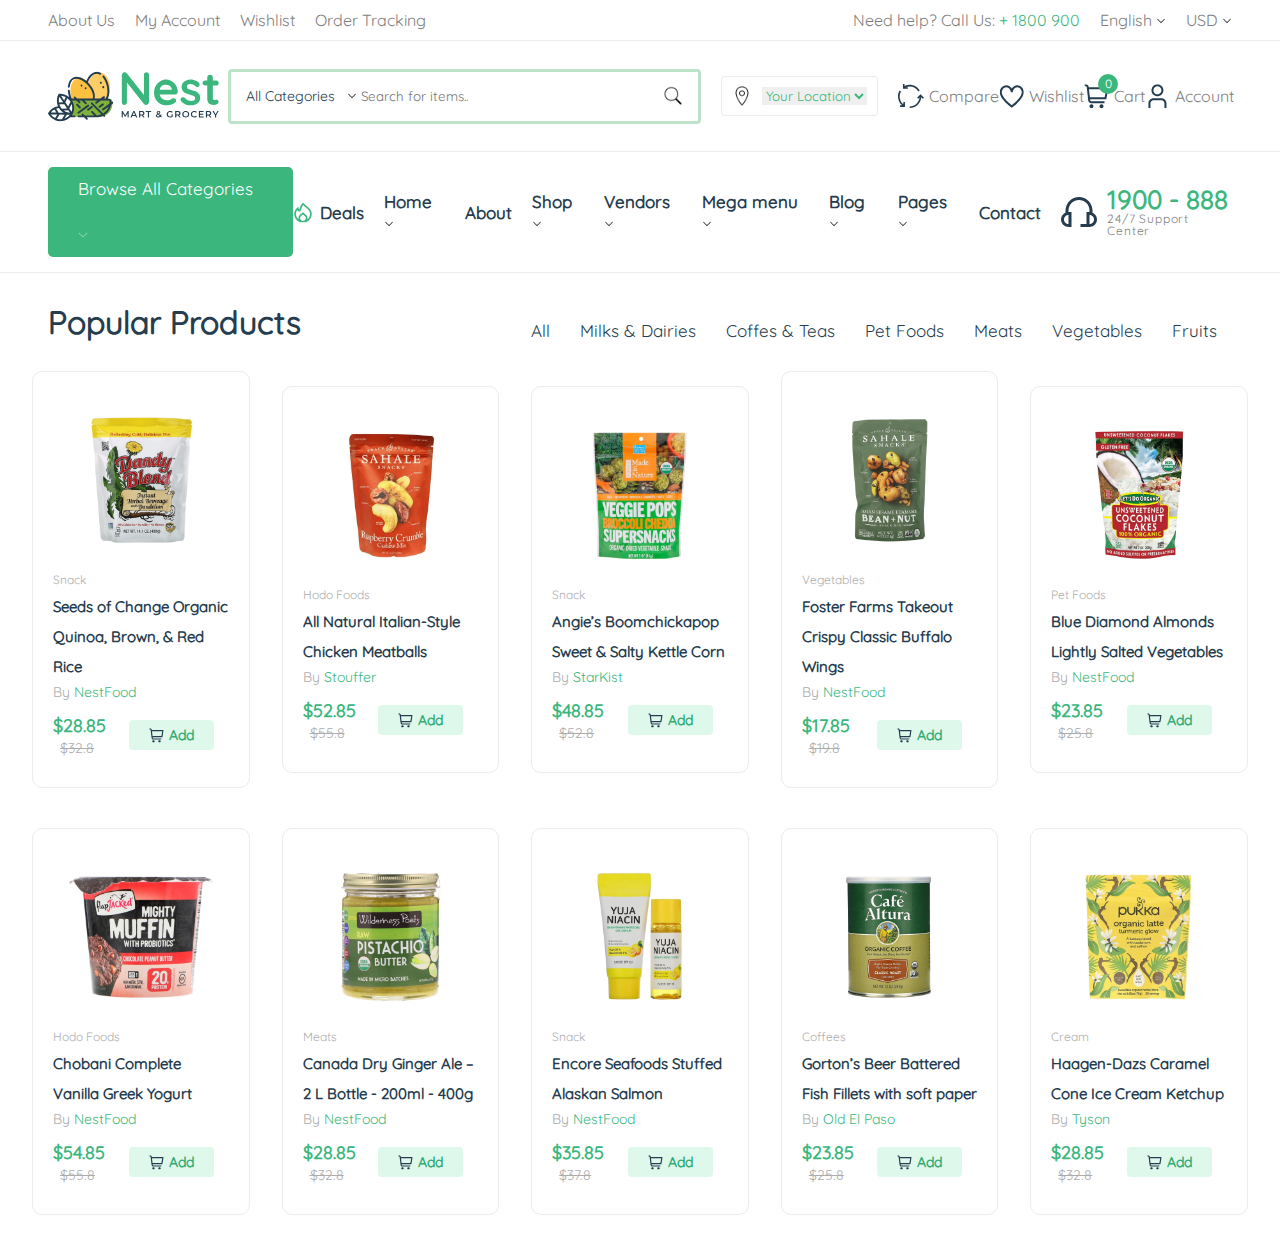
<file: index.html>
<!DOCTYPE html>
<html lang="en">
  <head>
    <meta charset="UTF-8" />
    <meta name="viewport" content="width=device-width, initial-scale=1.0" />
    <link
      rel="stylesheet"
      href="https://cdnjs.cloudflare.com/ajax/libs/font-awesome/6.4.0/css/all.min.css"
      integrity="sha512-iecdLmaskl7CVkqkXNQ/ZH/XLlvWZOJyj7Yy7tcenmpD1ypASozpmT/E0iPtmFIB46ZmdtAc9eNBvH0H/ZpiBw=="
      crossorigin="anonymous"
      referrerpolicy="no-referrer"
    />
    <link rel="stylesheet" href="./src/css/style.css" />
    <title>Document</title>
  </head>
  <body>
    <header>
      <div class="info-container">
        <div class="header-info">
          <ul>
            <li>
              <a href="">About Us</a>
            </li>
            <li>
              <a href="">My Account</a>
            </li>
            <li>
              <a href="">Wishlist</a>
            </li>
            <li>
              <a href="">Order Tracking</a>
            </li>
          </ul>
        </div>
        <div class="header-right">
          <p>Need help? Call Us: <span>+ 1800 900</span></p>
          <a href=""
            >English
            <img
              class="dropdown"
              src="./src/image/icons8-expand-arrow-30.png"
              alt=""
          /></a>
          <a href=""
            >USD
            <img
              class="dropdown"
              src="./src/image/icons8-expand-arrow-30.png"
              alt=""
          /></a>
        </div>
      </div>

      <div class="middle-header">
        <div class="logo">
          <a href="">
            <svg
              width="180"
              height="66"
              viewBox="0 0 215 66"
              fill="none"
              xmlns="http://www.w3.org/2000/svg"
            >
              <g clip-path="url(#clip0)">
                <ellipse
                  opacity="0.8"
                  cx="60.4431"
                  cy="26.6666"
                  rx="13.5188"
                  ry="19.377"
                  transform="rotate(5.91321 60.4431 26.6666)"
                  fill="#FDC040"
                />
                <ellipse
                  cx="41.0546"
                  cy="32.7057"
                  rx="13.5188"
                  ry="19.377"
                  transform="rotate(-18.8509 41.0546 32.7057)"
                  fill="#FDC040"
                />
                <path
                  d="M27 39H75.0709C75.4546 39.1667 76.337 39.8 76.7973 41C77.3728 42.5 79 64.5 51.5 60C29.8624 60 24.8134 59.3333 25.0052 59C29 58 29.5 54 30 51C30.5 48 27 39 27 39Z"
                  fill="#81B13D"
                />
                <path
                  d="M63.1171 18.4323C62.4859 18.4323 61.9745 18.9439 61.9745 19.5749V19.7574C61.9745 20.3886 62.4859 20.9 63.1171 20.9C63.7483 20.9 64.2597 20.3886 64.2597 19.7574V19.5749C64.2597 18.9437 63.7483 18.4323 63.1171 18.4323Z"
                  fill="#253D4E"
                />
                <path
                  d="M66.0847 23.5298C65.4536 23.5298 64.9421 24.0412 64.9421 24.6723V24.8548C64.9421 25.4859 65.4536 25.9974 66.0847 25.9974C66.7159 25.9974 67.2273 25.486 67.2273 24.8548V24.6723C67.2273 24.0412 66.7159 23.5298 66.0847 23.5298Z"
                  fill="#253D4E"
                />
                <path
                  d="M41.0669 22.4568L40.9823 22.2949C40.6903 21.7353 39.9997 21.5185 39.4408 21.8107C38.8813 22.1028 38.6646 22.7929 38.9566 23.3523L39.0412 23.5142C39.2448 23.9048 39.6429 24.1285 40.0549 24.1285C40.2331 24.1285 40.4138 24.0867 40.5827 23.9984C41.1421 23.7063 41.3589 23.0162 41.0669 22.4568Z"
                  fill="#253D4E"
                />
                <path
                  d="M46.0569 25.6016L45.9723 25.4397C45.6803 24.8801 44.9899 24.6633 44.4308 24.9555C43.8713 25.2476 43.6546 25.9377 43.9466 26.4971L44.0312 26.6591C44.2348 27.0497 44.6328 27.2733 45.0449 27.2733C45.2231 27.2733 45.4038 27.2316 45.5727 27.1432C46.1321 26.8512 46.3489 26.161 46.0569 25.6016Z"
                  fill="#253D4E"
                />
                <path
                  d="M38.9474 48.3339L35.5489 44.9352C35.1026 44.489 34.3791 44.4889 33.9332 44.9351C33.4868 45.3813 33.4868 46.1048 33.933 46.5508L37.3315 49.9495C37.5547 50.1727 37.8469 50.2842 38.1394 50.2842C38.4317 50.2842 38.7242 50.1727 38.9473 49.9497C39.3936 49.5034 39.3936 48.78 38.9474 48.3339Z"
                  fill="#253D4E"
                />
                <path
                  d="M49.0454 46.2046C48.6796 45.6906 47.9664 45.5702 47.452 45.9364L35.5912 54.3806C35.0772 54.7465 34.9571 55.46 35.3231 55.974C35.5459 56.2872 35.8975 56.454 36.2548 56.454C36.4839 56.454 36.7155 56.3852 36.9164 56.2421L48.7772 47.7979C49.2912 47.432 49.4113 46.7186 49.0454 46.2046Z"
                  fill="#253D4E"
                />
                <path
                  d="M53.2385 47.928C52.8729 47.414 52.1595 47.2937 51.6451 47.6599L47.0923 50.9012C46.5782 51.2674 46.4583 51.9807 46.8242 52.4947C47.0471 52.8079 47.3987 52.9748 47.7559 52.9748C47.9851 52.9748 48.2165 52.9059 48.4176 52.7627L52.9704 49.5214C53.4845 49.1555 53.6044 48.4421 53.2385 47.928Z"
                  fill="#253D4E"
                />
                <path
                  d="M77.7843 42.7438C77.415 42.2319 76.7011 42.1164 76.1891 42.4852L75.8085 42.7596C75.8101 42.6616 75.8123 42.5638 75.8123 42.4656C75.8123 41.3756 75.3882 40.35 74.6158 39.5755C73.8436 38.8052 72.8179 38.3811 71.728 38.3811H71.3898C72.6437 35.9583 73.2804 33.0409 73.2804 29.673C73.2804 23.0681 70.8045 15.8485 66.9729 11.2805C66.5672 10.7969 65.8466 10.7336 65.3632 11.1394C64.8798 11.545 64.8166 12.2657 65.2221 12.7491C68.7292 16.93 70.9954 23.5732 70.9954 29.673C70.9954 33.1884 70.2397 36.1143 68.7494 38.3811H66.4872L67.4923 37.6655C68.0065 37.2996 68.1264 36.5861 67.7605 36.0721C67.3947 35.5581 66.6816 35.4378 66.1671 35.804L62.5474 38.3811H55.751C56.4359 34.9117 55.7225 31.0358 53.6526 27.0709C52.1709 24.2336 50.0666 21.4882 47.646 19.1622C50.1392 12.8559 54.2653 8.82164 58.2857 8.82164C59.4999 8.82164 60.7235 9.17492 61.9223 9.87205C62.4679 10.1889 63.1673 10.0038 63.4845 9.45844C63.8015 8.91289 63.6164 8.21348 63.0709 7.8963C61.5186 6.99396 59.9086 6.53647 58.2857 6.53647C53.4218 6.53647 48.7448 10.7159 45.8367 17.5516C44.8462 16.7366 43.8197 15.9955 42.774 15.3498C37.8519 12.3099 33.191 11.6539 29.6504 13.5023C26.3846 15.209 24.2928 18.9934 23.7599 24.1583C23.695 24.786 24.1514 25.3474 24.779 25.412C25.4082 25.4778 25.9682 25.0203 26.0327 24.3928C26.4844 20.0158 28.1449 16.8674 30.7081 15.5277C36.9488 12.2697 47.2552 19.7574 51.6269 28.1286C53.5713 31.8531 54.1695 35.2973 53.4125 38.3812H40.602C40.5988 38.3812 40.5958 38.3812 40.5926 38.3812H34.7377L32.8201 36.4637C32.3737 36.0176 31.6504 36.0176 31.2042 36.4637C30.758 36.91 30.758 37.6334 31.2042 38.0796L31.5057 38.3811H28.3689C27.0962 35.4885 26.2595 32.1669 26.0001 28.9447C25.9495 28.3158 25.3992 27.8455 24.7696 27.8975C24.1406 27.9481 23.6718 28.4989 23.7224 29.128C23.9331 31.7465 24.4736 34.352 25.3078 36.811C22.0513 34.036 17.7977 32.5447 13.4182 32.7826C13.01 32.8048 12.6446 33.0435 12.4605 33.4084C10.7422 36.8107 10.2591 40.651 10.9717 44.2878C10.9784 44.3981 11.0002 44.504 11.0359 44.6034C11.2598 45.6411 11.5828 46.6601 12.002 47.6462C7.11148 48.4047 2.76859 51.2873 0.16548 55.5812C-0.0464317 55.9307 -0.0552677 56.3669 0.142019 56.725C1.9831 60.0663 4.88512 62.6334 8.29444 64.0961C8.38539 64.1494 8.4803 64.1898 8.57795 64.2157C10.4608 64.9833 12.4911 65.4171 14.579 65.4602C14.6934 65.4626 14.8066 65.4637 14.9207 65.4637C15.7334 65.4637 16.5386 65.4023 17.3318 65.287C17.4065 65.2825 17.4807 65.2729 17.5527 65.2542C20.911 64.7199 24.0332 63.1778 26.4981 60.8607C26.554 60.8691 26.6107 60.8749 26.6689 60.8749H31.7959C32.427 60.8749 32.9385 60.3635 32.9385 59.7323C32.9385 59.1012 32.427 58.5897 31.7959 58.5897H28.5153C28.8151 58.1833 29.0992 57.7627 29.3637 57.3263C29.3718 57.3129 29.3783 57.2989 29.3858 57.2854C29.3926 57.273 29.4009 57.2618 29.4073 57.249C32.0686 51.9766 31.7674 45.6531 28.6404 40.6662H33.7908L36.9016 43.777C37.1247 44 37.4172 44.1115 37.7096 44.1115C38.0019 44.1115 38.2944 44 38.5176 43.777C38.9638 43.3306 38.9638 42.6073 38.5176 42.161L37.0228 40.6662H40.1241L44.366 44.9081C44.5892 45.1312 44.8817 45.2427 45.174 45.2427C45.4664 45.2427 45.7589 45.1312 45.9821 44.9081C46.4283 44.4618 46.4283 43.7384 45.9821 43.2922L43.3562 40.6664H54.2708C54.272 40.6664 54.2733 40.6667 54.2746 40.6667C54.2758 40.6667 54.2771 40.6664 54.2784 40.6664H59.338L56.8435 42.4423C56.3293 42.8082 56.2094 43.5216 56.5753 44.0356C56.7982 44.3489 57.1498 44.5157 57.5071 44.5157C57.7362 44.5157 57.9676 44.4468 58.1687 44.3036L63.2777 40.6662H69.3447C69.3453 40.6662 69.3461 40.6664 69.3467 40.6664C69.3476 40.6664 69.3484 40.6662 69.3493 40.6662H71.7288C72.2094 40.6662 72.662 40.8535 73.0008 41.1912C73.3407 41.532 73.5279 41.9846 73.5279 42.4654C73.5279 43.1533 73.4844 43.831 73.4004 44.4965L65.0108 50.5458C64.4991 50.9149 64.3833 51.629 64.7523 52.141C64.9758 52.4507 65.3254 52.6154 65.6801 52.6154C65.9116 52.6154 66.1453 52.5452 66.3475 52.3995L72.5836 47.9031C71.3377 51.3701 68.9361 54.2903 65.8454 56.1973L53.1033 43.4552C52.6569 43.0091 51.9336 43.0091 51.4873 43.4552C51.0411 43.9016 51.0411 44.6249 51.4873 45.0711L63.7174 57.3012C62.0613 58.0087 60.2635 58.4461 58.3796 58.5591L53.3983 53.5781C52.9523 53.132 52.2288 53.1318 51.7826 53.5782C51.3364 54.0244 51.3364 54.7478 51.7827 55.194L55.1783 58.5894H43.9926L42.1594 56.7563C41.7131 56.3102 40.9897 56.3102 40.5435 56.7563C40.0973 57.2026 40.0973 57.926 40.5435 58.3722L40.7607 58.5894H36.5562C35.925 58.5894 35.4136 59.1009 35.4136 59.732C35.4136 60.3632 35.925 60.8746 36.5562 60.8746H43.0449L45.6219 63.4517C45.8451 63.6747 46.1376 63.7862 46.43 63.7862C46.7223 63.7862 47.0148 63.6747 47.238 63.4517C47.6842 63.0053 47.6842 62.282 47.238 61.8357L46.2768 60.8746H57.4015C60.282 60.8746 63.0098 60.209 65.4401 59.0247L66.3999 59.9845C66.6231 60.2075 66.9156 60.319 67.2079 60.319C67.5003 60.319 67.7928 60.2075 68.016 59.9845C68.4622 59.5381 68.4622 58.8148 68.016 58.3685L67.4986 57.8512C71.6181 55.1391 74.589 50.8196 75.5106 45.7919L77.5259 44.3388C78.0375 43.9698 78.1533 43.2558 77.7843 42.7438ZM26.5599 41.6511C26.6881 41.8472 26.8093 42.0466 26.9272 42.2476L24.035 47.9865L20.7326 42.9333L23.0438 37.9277C24.4088 38.939 25.6061 40.1917 26.5599 41.6511ZM22.7838 50.249L16.4848 50.5662C16.0602 50.0764 15.6652 49.5563 15.3056 49.006C14.5543 47.8563 13.981 46.6199 13.5861 45.3374L19.5108 45.2407L22.7838 50.249ZM21.0908 36.706L19.2576 40.6761L15.6141 35.1009C17.5408 35.272 19.401 35.825 21.0908 36.706ZM13.7005 36.3497L18.0331 42.9793L13.0788 43.0602C12.7653 40.8233 12.9691 38.5215 13.7005 36.3497ZM13.1099 49.8075C13.2018 49.9579 13.2958 50.1076 13.3926 50.256C13.9003 51.0328 14.468 51.7581 15.086 52.4301C15.1311 52.4888 15.1818 52.5427 15.2371 52.5916C16.2634 53.6786 17.4243 54.6186 18.6845 55.3922L12.673 55.2686L9.83875 50.5283C10.8883 50.1658 11.9847 49.9219 13.1099 49.8075ZM7.7268 51.4489L9.97723 55.213L3.31551 55.0761C4.5431 53.5767 6.04507 52.348 7.7268 51.4489ZM8.46003 61.6595C6.43614 60.6563 4.65051 59.1895 3.27026 57.3606L11.1881 57.5235L8.46003 61.6595ZM16.5788 63.0819C15.9348 63.1564 15.2825 63.1886 14.6254 63.1756C13.2523 63.1471 11.9079 62.9229 10.6265 62.5254L13.889 57.5789L19.8705 57.7019L16.5788 63.0819ZM19.6944 62.3682L22.5161 57.7564L25.9845 57.8277C26.0558 57.8343 26.1274 57.839 26.1989 57.8446C24.4795 59.9319 22.2181 61.491 19.6944 62.3682ZM26.118 55.545C23.4669 55.2852 20.9465 54.3022 18.8298 52.7362L24.2312 52.4641L26.2463 55.5476L26.118 55.545ZM28.1657 54.3075L25.4797 50.1974L28.1457 44.9072C29.1775 47.9357 29.1946 51.2504 28.1657 54.3075Z"
                  fill="#253D4E"
                />
                <path
                  d="M66.5711 44.7026C66.2019 44.1907 65.4878 44.0753 64.9761 44.4442L60.9498 47.3475C60.438 47.7165 60.3223 48.4305 60.6914 48.9425C60.9147 49.2522 61.2644 49.4169 61.619 49.4169C61.8507 49.4169 62.0843 49.3467 62.2864 49.2009L66.3128 46.2977C66.8245 45.9287 66.9403 45.2146 66.5711 44.7026Z"
                  fill="#253D4E"
                />
              </g>
              <path
                d="M95.0333 61L95.0224 55.9424L92.5154 60.128H91.8832L89.3762 56.0078V61H88.0246V53.37H89.1909L92.2211 58.4276L95.1968 53.37H96.3631L96.374 61H95.0333ZM104.474 59.2342H100.659L99.9065 61H98.4459L101.879 53.37H103.275L106.719 61H105.237L104.474 59.2342ZM104.005 58.1224L102.566 54.787L101.138 58.1224H104.005ZM113.772 61L112.213 58.7655C112.147 58.7728 112.049 58.7764 111.919 58.7764H110.196V61H108.779V53.37H111.919C112.58 53.37 113.154 53.479 113.641 53.697C114.135 53.915 114.513 54.2275 114.774 54.6344C115.036 55.0413 115.167 55.5246 115.167 56.0841C115.167 56.6582 115.025 57.1523 114.742 57.5665C114.465 57.9807 114.066 58.2895 113.543 58.493L115.298 61H113.772ZM113.739 56.0841C113.739 55.5972 113.579 55.223 113.259 54.9614C112.939 54.6998 112.471 54.569 111.853 54.569H110.196V57.6101H111.853C112.471 57.6101 112.939 57.4793 113.259 57.2177C113.579 56.9488 113.739 56.571 113.739 56.0841ZM119.283 54.569H116.755V53.37H123.229V54.569H120.7V61H119.283V54.569ZM135.208 61.1199L134.248 60.1934C133.536 60.8038 132.682 61.109 131.687 61.109C131.156 61.109 130.68 61.0218 130.259 60.8474C129.837 60.673 129.507 60.4332 129.267 60.128C129.027 59.8155 128.907 59.4631 128.907 59.0707C128.907 58.5984 129.045 58.1842 129.322 57.8281C129.598 57.4648 130.048 57.1087 130.673 56.7599C130.368 56.4547 130.15 56.1713 130.019 55.9097C129.888 55.6408 129.823 55.3647 129.823 55.0813C129.823 54.5436 130.023 54.1112 130.422 53.7842C130.829 53.4499 131.367 53.2828 132.036 53.2828C132.653 53.2828 133.147 53.4354 133.518 53.7406C133.889 54.0385 134.074 54.4455 134.074 54.9614C134.074 55.3538 133.95 55.7026 133.703 56.0078C133.464 56.313 133.068 56.6218 132.515 56.9343L134.161 58.5039C134.343 58.1478 134.485 57.7191 134.586 57.2177L135.687 57.5774C135.542 58.2532 135.313 58.8345 135 59.3214L135.96 60.237L135.208 61.1199ZM132.036 54.2529C131.738 54.2529 131.502 54.3292 131.327 54.4818C131.153 54.6271 131.066 54.8197 131.066 55.0595C131.066 55.2339 131.113 55.401 131.207 55.5609C131.302 55.7135 131.483 55.9242 131.752 56.1931C132.188 55.9533 132.49 55.7462 132.657 55.5718C132.831 55.3901 132.919 55.1939 132.919 54.9832C132.919 54.7579 132.839 54.5799 132.679 54.4491C132.526 54.3183 132.312 54.2529 132.036 54.2529ZM131.785 59.9972C132.417 59.9972 132.969 59.8046 133.442 59.4195L131.425 57.4902C130.989 57.73 130.68 57.9625 130.499 58.1878C130.324 58.4058 130.237 58.6529 130.237 58.929C130.237 59.2487 130.379 59.5067 130.662 59.7029C130.946 59.8991 131.32 59.9972 131.785 59.9972ZM147.584 57.0978H148.924V60.1389C148.532 60.4514 148.074 60.6912 147.551 60.8583C147.028 61.0254 146.49 61.109 145.938 61.109C145.16 61.109 144.459 60.9419 143.834 60.6076C143.209 60.2661 142.719 59.7974 142.363 59.2015C142.006 58.6056 141.828 57.9335 141.828 57.185C141.828 56.4365 142.006 55.7644 142.363 55.1685C142.719 54.5726 143.209 54.1076 143.834 53.7733C144.466 53.4318 145.175 53.261 145.96 53.261C146.599 53.261 147.18 53.3664 147.704 53.5771C148.227 53.7878 148.666 54.0967 149.022 54.5036L148.129 55.3756C147.547 54.7943 146.846 54.5036 146.025 54.5036C145.487 54.5036 145.008 54.6162 144.586 54.8415C144.172 55.0668 143.845 55.3829 143.605 55.7898C143.373 56.1967 143.256 56.6618 143.256 57.185C143.256 57.6937 143.373 58.1515 143.605 58.5584C143.845 58.9653 144.172 59.2851 144.586 59.5176C145.008 59.7501 145.484 59.8664 146.014 59.8664C146.61 59.8664 147.133 59.7356 147.584 59.474V57.0978ZM156.875 61L155.317 58.7655C155.251 58.7728 155.153 58.7764 155.022 58.7764H153.3V61H151.883V53.37H155.022C155.684 53.37 156.258 53.479 156.745 53.697C157.239 53.915 157.617 54.2275 157.878 54.6344C158.14 55.0413 158.271 55.5246 158.271 56.0841C158.271 56.6582 158.129 57.1523 157.846 57.5665C157.569 57.9807 157.17 58.2895 156.647 58.493L158.401 61H156.875ZM156.843 56.0841C156.843 55.5972 156.683 55.223 156.363 54.9614C156.043 54.6998 155.575 54.569 154.957 54.569H153.3V57.6101H154.957C155.575 57.6101 156.043 57.4793 156.363 57.2177C156.683 56.9488 156.843 56.571 156.843 56.0841ZM164.51 61.109C163.733 61.109 163.032 60.9419 162.407 60.6076C161.782 60.2661 161.291 59.7974 160.935 59.2015C160.579 58.5984 160.401 57.9262 160.401 57.185C160.401 56.4438 160.579 55.7753 160.935 55.1794C161.291 54.5763 161.782 54.1076 162.407 53.7733C163.032 53.4318 163.733 53.261 164.51 53.261C165.288 53.261 165.989 53.4318 166.614 53.7733C167.239 54.1076 167.729 54.5726 168.086 55.1685C168.442 55.7644 168.62 56.4365 168.62 57.185C168.62 57.9335 168.442 58.6056 168.086 59.2015C167.729 59.7974 167.239 60.2661 166.614 60.6076C165.989 60.9419 165.288 61.109 164.51 61.109ZM164.51 59.8664C165.019 59.8664 165.477 59.7538 165.884 59.5285C166.291 59.296 166.61 58.9762 166.843 58.5693C167.075 58.1551 167.192 57.6937 167.192 57.185C167.192 56.6763 167.075 56.2185 166.843 55.8116C166.61 55.3974 166.291 55.0777 165.884 54.8524C165.477 54.6199 165.019 54.5036 164.51 54.5036C164.002 54.5036 163.544 54.6199 163.137 54.8524C162.73 55.0777 162.41 55.3974 162.178 55.8116C161.945 56.2185 161.829 56.6763 161.829 57.185C161.829 57.6937 161.945 58.1551 162.178 58.5693C162.41 58.9762 162.73 59.296 163.137 59.5285C163.544 59.7538 164.002 59.8664 164.51 59.8664ZM174.743 61.109C173.973 61.109 173.275 60.9419 172.65 60.6076C172.033 60.2661 171.546 59.7974 171.19 59.2015C170.841 58.6056 170.667 57.9335 170.667 57.185C170.667 56.4365 170.845 55.7644 171.201 55.1685C171.557 54.5726 172.044 54.1076 172.661 53.7733C173.286 53.4318 173.984 53.261 174.754 53.261C175.379 53.261 175.949 53.37 176.465 53.588C176.981 53.806 177.417 54.1221 177.773 54.5363L176.858 55.3974C176.306 54.8015 175.626 54.5036 174.82 54.5036C174.296 54.5036 173.828 54.6199 173.413 54.8524C172.999 55.0777 172.676 55.3938 172.443 55.8007C172.211 56.2076 172.095 56.6691 172.095 57.185C172.095 57.7009 172.211 58.1624 172.443 58.5693C172.676 58.9762 172.999 59.296 173.413 59.5285C173.828 59.7538 174.296 59.8664 174.82 59.8664C175.626 59.8664 176.306 59.5648 176.858 58.9617L177.773 59.8337C177.417 60.2479 176.978 60.564 176.455 60.782C175.939 61 175.368 61.109 174.743 61.109ZM185.944 59.8119V61H180.221V53.37H185.791V54.5581H181.638V56.5419H185.322V57.7082H181.638V59.8119H185.944ZM193.605 61L192.047 58.7655C191.981 58.7728 191.883 58.7764 191.752 58.7764H190.03V61H188.613V53.37H191.752C192.414 53.37 192.988 53.479 193.475 53.697C193.969 53.915 194.347 54.2275 194.608 54.6344C194.87 55.0413 195.001 55.5246 195.001 56.0841C195.001 56.6582 194.859 57.1523 194.576 57.5665C194.299 57.9807 193.9 58.2895 193.377 58.493L195.131 61H193.605ZM193.573 56.0841C193.573 55.5972 193.413 55.223 193.093 54.9614C192.773 54.6998 192.305 54.569 191.687 54.569H190.03V57.6101H191.687C192.305 57.6101 192.773 57.4793 193.093 57.2177C193.413 56.9488 193.573 56.571 193.573 56.0841ZM200.861 58.3077V61H199.444V58.3295L196.447 53.37H197.962L200.196 57.0869L202.453 53.37H203.848L200.861 58.3077Z"
                fill="#253D4E"
              />
              <path
                d="M117.633 7.15C118.521 7.15 119.243 7.446 119.798 8.038C120.353 8.63 120.63 9.37 120.63 10.258V42.6145C120.63 43.5765 120.297 44.3905 119.631 45.0565C119.002 45.6855 118.207 46 117.245 46C116.764 46 116.264 45.926 115.746 45.778C115.265 45.593 114.895 45.3525 114.636 45.0565L92.8245 17.362L94.2675 16.474V42.892C94.2675 43.78 93.9715 44.52 93.3795 45.112C92.8245 45.704 92.0845 46 91.1595 46C90.2715 46 89.55 45.704 88.995 45.112C88.44 44.52 88.1625 43.78 88.1625 42.892V10.5355C88.1625 9.5735 88.477 8.778 89.106 8.149C89.772 7.483 90.586 7.15 91.548 7.15C92.066 7.15 92.6025 7.261 93.1575 7.483C93.7125 7.668 94.1195 7.964 94.3785 8.371L115.524 35.344L114.58 36.01V10.258C114.58 9.37 114.858 8.63 115.413 8.038C115.968 7.446 116.708 7.15 117.633 7.15ZM142.106 46.555C138.961 46.555 136.223 45.9075 133.892 44.6125C131.598 43.2805 129.822 41.486 128.564 39.229C127.343 36.972 126.732 34.419 126.732 31.57C126.732 28.24 127.398 25.4095 128.73 23.0785C130.099 20.7105 131.875 18.8975 134.058 17.6395C136.241 16.3815 138.554 15.7525 140.996 15.7525C142.883 15.7525 144.659 16.141 146.324 16.918C148.026 17.695 149.524 18.768 150.819 20.137C152.114 21.469 153.132 23.023 153.872 24.799C154.649 26.575 155.037 28.462 155.037 30.46C155 31.348 154.649 32.0695 153.983 32.6245C153.317 33.1795 152.54 33.457 151.652 33.457H130.451L128.786 27.907H149.154L147.933 29.017V27.5185C147.859 26.4455 147.471 25.4835 146.768 24.6325C146.102 23.7815 145.251 23.1155 144.215 22.6345C143.216 22.1165 142.143 21.8575 140.996 21.8575C139.886 21.8575 138.85 22.0055 137.888 22.3015C136.926 22.5975 136.093 23.097 135.39 23.8C134.687 24.503 134.132 25.4465 133.725 26.6305C133.318 27.8145 133.115 29.313 133.115 31.126C133.115 33.124 133.522 34.826 134.336 36.232C135.187 37.601 136.26 38.6555 137.555 39.3955C138.887 40.0985 140.293 40.45 141.773 40.45C143.142 40.45 144.233 40.339 145.047 40.117C145.861 39.895 146.509 39.636 146.99 39.34C147.508 39.007 147.97 38.7295 148.377 38.5075C149.043 38.1745 149.672 38.008 150.264 38.008C151.078 38.008 151.744 38.2855 152.262 38.8405C152.817 39.3955 153.095 40.043 153.095 40.783C153.095 41.782 152.577 42.6885 151.541 43.5025C150.579 44.3165 149.228 45.038 147.489 45.667C145.75 46.259 143.956 46.555 142.106 46.555ZM158.849 41.3935C158.479 40.8755 158.312 40.2095 158.349 39.3955C158.386 38.5815 158.867 37.8785 159.792 37.2865C160.384 36.9165 161.013 36.7685 161.679 36.8425C162.345 36.8795 162.993 37.2125 163.622 37.8415C164.695 38.9145 165.823 39.747 167.007 40.339C168.191 40.931 169.671 41.227 171.447 41.227C172.002 41.19 172.613 41.116 173.279 41.005C173.945 40.857 174.518 40.561 174.999 40.117C175.517 39.636 175.776 38.9145 175.776 37.9525C175.776 37.1385 175.499 36.491 174.944 36.01C174.389 35.529 173.649 35.122 172.724 34.789C171.836 34.456 170.837 34.1415 169.727 33.8455C168.58 33.5125 167.396 33.1425 166.175 32.7355C164.991 32.3285 163.899 31.8105 162.9 31.1815C161.901 30.5155 161.087 29.646 160.458 28.573C159.829 27.5 159.515 26.1495 159.515 24.5215C159.515 22.6715 160.033 21.099 161.069 19.804C162.105 18.509 163.437 17.51 165.065 16.807C166.73 16.104 168.469 15.7525 170.282 15.7525C171.429 15.7525 172.631 15.9005 173.889 16.1965C175.147 16.4555 176.35 16.8995 177.497 17.5285C178.644 18.1205 179.606 18.916 180.383 19.915C180.79 20.47 181.03 21.136 181.104 21.913C181.178 22.69 180.827 23.393 180.05 24.022C179.495 24.466 178.847 24.6695 178.107 24.6325C177.367 24.5585 176.757 24.2995 176.276 23.8555C175.647 23.0415 174.796 22.394 173.723 21.913C172.687 21.432 171.484 21.1915 170.115 21.1915C169.56 21.1915 168.95 21.2655 168.284 21.4135C167.655 21.5245 167.1 21.802 166.619 22.246C166.138 22.653 165.897 23.319 165.897 24.244C165.897 25.095 166.175 25.7795 166.73 26.2975C167.285 26.7785 168.025 27.1855 168.95 27.5185C169.912 27.8145 170.929 28.1105 172.002 28.4065C173.112 28.7025 174.241 29.054 175.388 29.461C176.535 29.868 177.589 30.4045 178.551 31.0705C179.513 31.7365 180.29 32.606 180.882 33.679C181.474 34.715 181.77 36.047 181.77 37.675C181.77 39.562 181.215 41.1715 180.105 42.5035C178.995 43.8355 177.608 44.853 175.943 45.556C174.278 46.222 172.576 46.555 170.837 46.555C168.654 46.555 166.471 46.185 164.288 45.445C162.105 44.668 160.292 43.3175 158.849 41.3935ZM187.655 16.8625H200.808C201.696 16.8625 202.436 17.1585 203.028 17.7505C203.62 18.3425 203.916 19.0825 203.916 19.9705C203.916 20.8215 203.62 21.543 203.028 22.135C202.436 22.69 201.696 22.9675 200.808 22.9675H187.655C186.767 22.9675 186.027 22.6715 185.435 22.0795C184.843 21.4875 184.547 20.7475 184.547 19.8595C184.547 19.0085 184.843 18.3055 185.435 17.7505C186.027 17.1585 186.767 16.8625 187.655 16.8625ZM193.593 9.925C194.555 9.925 195.332 10.258 195.924 10.924C196.553 11.553 196.868 12.3485 196.868 13.3105V38.008C196.868 38.526 196.96 38.9515 197.145 39.2845C197.367 39.6175 197.645 39.858 197.978 40.006C198.348 40.154 198.736 40.228 199.143 40.228C199.587 40.228 199.994 40.154 200.364 40.006C200.734 39.821 201.16 39.7285 201.641 39.7285C202.159 39.7285 202.621 39.969 203.028 40.45C203.472 40.931 203.694 41.597 203.694 42.448C203.694 43.484 203.121 44.335 201.974 45.001C200.864 45.667 199.661 46 198.366 46C197.589 46 196.72 45.9445 195.758 45.8335C194.833 45.6855 193.945 45.371 193.094 44.89C192.28 44.372 191.595 43.595 191.04 42.559C190.485 41.523 190.208 40.0985 190.208 38.2855V13.3105C190.208 12.3485 190.522 11.553 191.151 10.924C191.817 10.258 192.631 9.925 193.593 9.925Z"
                fill="#3BB77E"
              />
              <defs>
                <clipPath id="clip0">
                  <rect
                    width="78.0001"
                    height="60"
                    fill="white"
                    transform="translate(0 6)"
                  />
                </clipPath>
              </defs>
            </svg>
          </a>
        </div>
        <div class="middle-header-right">
          <div class="search">
            <div>
              <span>All Categories</span>
              <img
                class="dropdown"
                src="./src/image/icons8-expand-arrow-30.png"
                alt=""
              />
              <input type="text" placeholder="Search for items.." />
            </div>
            <img
              class="search-img"
              src="./src/image/icons8-search-50.png"
              alt=""
            />
          </div>

          <div class="header-action">
            <form action="" class="form">
              <img
                class="location"
                src="./src/image/icons8-location-50.png"
                alt=""
              />
              <select name="" id="">
                <option>Your Location</option>
                <option>Alabama</option>
                <option>Alaska</option>
                <option>Arizona</option>
              </select>
            </form>
            <div class="header-action-icon">
              <img src="./src/image/icon-compare.svg" alt="" />
              <span>Compare</span>
            </div>
            <div class="header-action-icon">
              <img src="./src/image/icon-heart.svg" />
              <span>Wishlist</span>
            </div>
            <div class="header-action-icon active">
              <img src="./src/image/icon-cart.svg" />
              <span id="count"></span>
              <span>Cart</span>
              <div id="basket-details" class="basket-details">
                <div class="basket-item">
                  <img
                    src="./src/image/product-1-1.jpg"
                    alt=""
                    class="small-img"
                  />
                  <div>
                    <span class="name"
                      >Seeds of Change Organic Quinoa, Brown, & Red Rice</span
                    >
                    <span>1x$28.85</span>
                  </div>
                  <button class="remove" data-id="${item.id}">
                    <i class="fa-solid fa-xmark"></i>
                  </button>
                </div>

                <div class="total">
                  <p>Total:</p>
                  <span id="totalAmount">$28.85</span>
                </div>
                <div class="btns">
                  <button id="cart-btn">
                    <a
                      href="cart.html
                    "
                      >Veiw cart</a
                    >
                  </button>
                  <button id="checkout">Checkout</button>
                </div>
              </div>
            </div>
            <div class="header-action-icon">
              <img src="./src/image/icon-user.svg" />
              <span>Account</span>
            </div>
          </div>
        </div>
      </div>

      <div class="header-bottom">
        <div class="main-categories">
          <a href="">
            <span>Browse All Categories</span>
            <img
              class="dropdown"
              src="./src/image/icons8-dropdown-50.png"
              alt=""
            />
          </a>
        </div>

        <div class="main-menu">
          <nav class="menu">
            <ul>
              <li>
                <img src="./src/image/icon-hot.svg" class="icon-hot" />
                <a href="">Deals</a>
              </li>
              <li>
                <a href=""
                  >Home
                  <img
                    class="dropdown"
                    src="./src/image/icons8-expand-arrow-30.png"
                    alt=""
                /></a>
              </li>
              <li>
                <a href="">About</a>
              </li>
              <li>
                <a href=""
                  >Shop
                  <img
                    class="dropdown"
                    src="./src/image/icons8-expand-arrow-30.png"
                    alt=""
                /></a>
              </li>
              <li>
                <a href=""
                  >Vendors
                  <img
                    class="dropdown"
                    src="./src/image/icons8-expand-arrow-30.png"
                    alt=""
                /></a>
              </li>
              <li>
                <a href=""
                  >Mega menu
                  <img
                    class="dropdown"
                    src="./src/image/icons8-expand-arrow-30.png"
                    alt=""
                /></a>
              </li>
              <li>
                <a href=""
                  >Blog
                  <img
                    class="dropdown"
                    src="./src/image/icons8-expand-arrow-30.png"
                    alt=""
                /></a>
              </li>
              <li>
                <a href=""
                  >Pages
                  <img
                    class="dropdown"
                    src="./src/image/icons8-expand-arrow-30.png"
                    alt=""
                /></a>
              </li>
              <li>
                <a href="">Contact</a>
              </li>
            </ul>
          </nav>
        </div>
        <div class="hotline">
          <img src="./src/image/icon-headphone.svg" alt="hotline" />
          <p>1900 - 888<br /><span>24/7 Support Center</span></p>
        </div>
      </div>
    </header>

    <section>
      <div class="title">
        <h3>Popular Products</h3>
        <ul class="categories">
          <li><a href="">All</a></li>
          <li><a href="">Milks & Dairies</a></li>
          <li><a href="">Coffes & Teas</a></li>
          <li><a href="">Pet Foods</a></li>
          <li><a href="">Meats</a></li>
          <li><a href="">Vegetables</a></li>
          <li><a href="">Fruits</a></li>
        </ul>
      </div>

      <div class="container"></div>
    </section>
  </body>
  <script src="./src/js/app.js"></script>
</html>
</file>
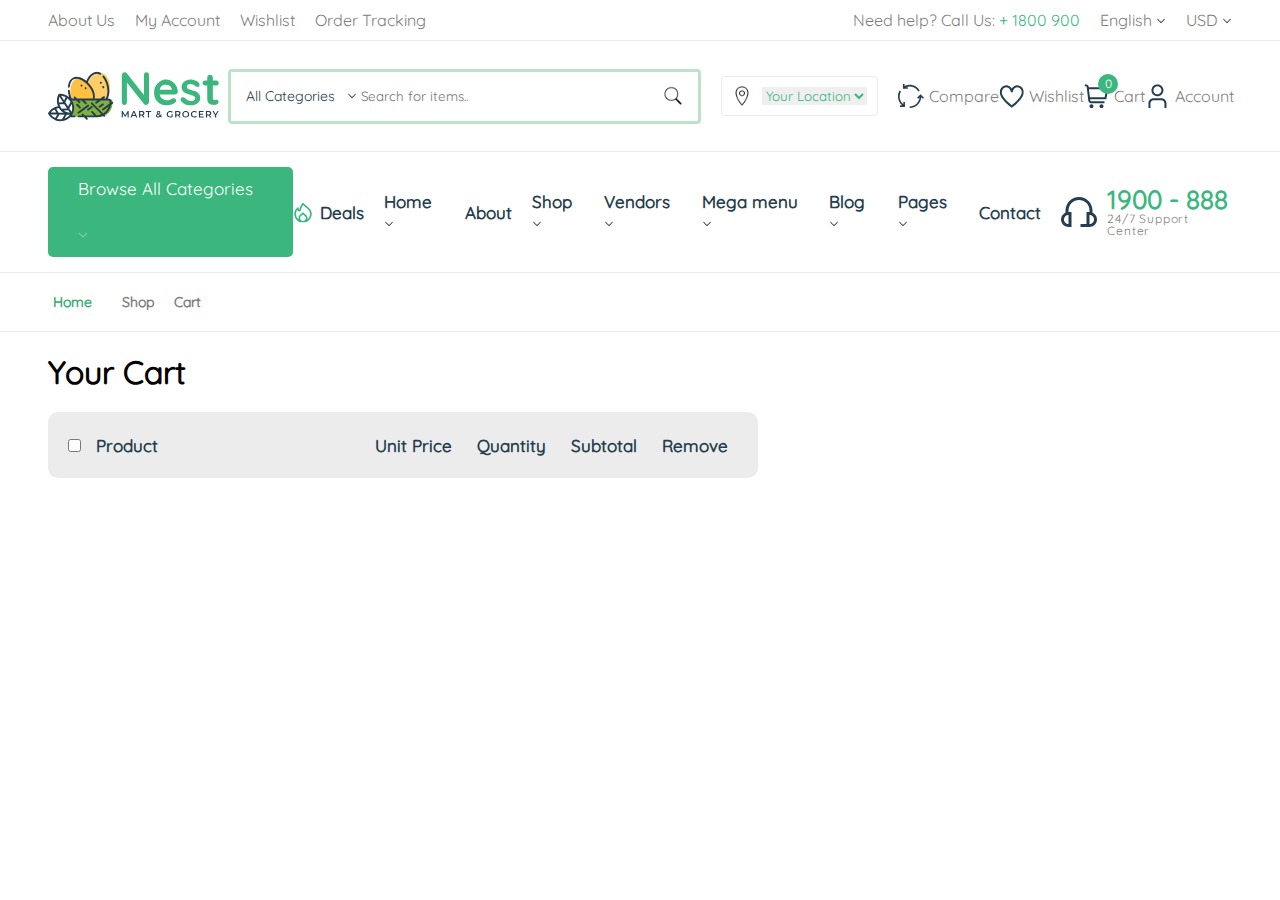
<file: cart.html>
<!DOCTYPE html>
<html lang="en">
  <head>
    <meta charset="UTF-8" />
    <meta name="viewport" content="width=device-width, initial-scale=1.0" />
    <title>Document</title>
    <link
      rel="stylesheet"
      href="https://cdnjs.cloudflare.com/ajax/libs/font-awesome/6.4.0/css/all.min.css"
      integrity="sha512-iecdLmaskl7CVkqkXNQ/ZH/XLlvWZOJyj7Yy7tcenmpD1ypASozpmT/E0iPtmFIB46ZmdtAc9eNBvH0H/ZpiBw=="
      crossorigin="anonymous"
      referrerpolicy="no-referrer"
    />
    <link rel="stylesheet" href="./src/css/style.css" />
  </head>
  <body>
    <header>
      <div class="info-container">
        <div class="header-info">
          <ul>
            <li>
              <a href="">About Us</a>
            </li>
            <li>
              <a href="">My Account</a>
            </li>
            <li>
              <a href="">Wishlist</a>
            </li>
            <li>
              <a href="">Order Tracking</a>
            </li>
          </ul>
        </div>
        <div class="header-right">
          <p>Need help? Call Us: <span>+ 1800 900</span></p>
          <a href=""
            >English
            <img
              class="dropdown"
              src="./src/image/icons8-expand-arrow-30.png"
              alt=""
          /></a>
          <a href=""
            >USD
            <img
              class="dropdown"
              src="./src/image/icons8-expand-arrow-30.png"
              alt=""
          /></a>
        </div>
      </div>

      <div class="middle-header">
        <div class="logo">
          <a href="">
            <svg
              width="180"
              height="66"
              viewBox="0 0 215 66"
              fill="none"
              xmlns="http://www.w3.org/2000/svg"
            >
              <g clip-path="url(#clip0)">
                <ellipse
                  opacity="0.8"
                  cx="60.4431"
                  cy="26.6666"
                  rx="13.5188"
                  ry="19.377"
                  transform="rotate(5.91321 60.4431 26.6666)"
                  fill="#FDC040"
                />
                <ellipse
                  cx="41.0546"
                  cy="32.7057"
                  rx="13.5188"
                  ry="19.377"
                  transform="rotate(-18.8509 41.0546 32.7057)"
                  fill="#FDC040"
                />
                <path
                  d="M27 39H75.0709C75.4546 39.1667 76.337 39.8 76.7973 41C77.3728 42.5 79 64.5 51.5 60C29.8624 60 24.8134 59.3333 25.0052 59C29 58 29.5 54 30 51C30.5 48 27 39 27 39Z"
                  fill="#81B13D"
                />
                <path
                  d="M63.1171 18.4323C62.4859 18.4323 61.9745 18.9439 61.9745 19.5749V19.7574C61.9745 20.3886 62.4859 20.9 63.1171 20.9C63.7483 20.9 64.2597 20.3886 64.2597 19.7574V19.5749C64.2597 18.9437 63.7483 18.4323 63.1171 18.4323Z"
                  fill="#253D4E"
                />
                <path
                  d="M66.0847 23.5298C65.4536 23.5298 64.9421 24.0412 64.9421 24.6723V24.8548C64.9421 25.4859 65.4536 25.9974 66.0847 25.9974C66.7159 25.9974 67.2273 25.486 67.2273 24.8548V24.6723C67.2273 24.0412 66.7159 23.5298 66.0847 23.5298Z"
                  fill="#253D4E"
                />
                <path
                  d="M41.0669 22.4568L40.9823 22.2949C40.6903 21.7353 39.9997 21.5185 39.4408 21.8107C38.8813 22.1028 38.6646 22.7929 38.9566 23.3523L39.0412 23.5142C39.2448 23.9048 39.6429 24.1285 40.0549 24.1285C40.2331 24.1285 40.4138 24.0867 40.5827 23.9984C41.1421 23.7063 41.3589 23.0162 41.0669 22.4568Z"
                  fill="#253D4E"
                />
                <path
                  d="M46.0569 25.6016L45.9723 25.4397C45.6803 24.8801 44.9899 24.6633 44.4308 24.9555C43.8713 25.2476 43.6546 25.9377 43.9466 26.4971L44.0312 26.6591C44.2348 27.0497 44.6328 27.2733 45.0449 27.2733C45.2231 27.2733 45.4038 27.2316 45.5727 27.1432C46.1321 26.8512 46.3489 26.161 46.0569 25.6016Z"
                  fill="#253D4E"
                />
                <path
                  d="M38.9474 48.3339L35.5489 44.9352C35.1026 44.489 34.3791 44.4889 33.9332 44.9351C33.4868 45.3813 33.4868 46.1048 33.933 46.5508L37.3315 49.9495C37.5547 50.1727 37.8469 50.2842 38.1394 50.2842C38.4317 50.2842 38.7242 50.1727 38.9473 49.9497C39.3936 49.5034 39.3936 48.78 38.9474 48.3339Z"
                  fill="#253D4E"
                />
                <path
                  d="M49.0454 46.2046C48.6796 45.6906 47.9664 45.5702 47.452 45.9364L35.5912 54.3806C35.0772 54.7465 34.9571 55.46 35.3231 55.974C35.5459 56.2872 35.8975 56.454 36.2548 56.454C36.4839 56.454 36.7155 56.3852 36.9164 56.2421L48.7772 47.7979C49.2912 47.432 49.4113 46.7186 49.0454 46.2046Z"
                  fill="#253D4E"
                />
                <path
                  d="M53.2385 47.928C52.8729 47.414 52.1595 47.2937 51.6451 47.6599L47.0923 50.9012C46.5782 51.2674 46.4583 51.9807 46.8242 52.4947C47.0471 52.8079 47.3987 52.9748 47.7559 52.9748C47.9851 52.9748 48.2165 52.9059 48.4176 52.7627L52.9704 49.5214C53.4845 49.1555 53.6044 48.4421 53.2385 47.928Z"
                  fill="#253D4E"
                />
                <path
                  d="M77.7843 42.7438C77.415 42.2319 76.7011 42.1164 76.1891 42.4852L75.8085 42.7596C75.8101 42.6616 75.8123 42.5638 75.8123 42.4656C75.8123 41.3756 75.3882 40.35 74.6158 39.5755C73.8436 38.8052 72.8179 38.3811 71.728 38.3811H71.3898C72.6437 35.9583 73.2804 33.0409 73.2804 29.673C73.2804 23.0681 70.8045 15.8485 66.9729 11.2805C66.5672 10.7969 65.8466 10.7336 65.3632 11.1394C64.8798 11.545 64.8166 12.2657 65.2221 12.7491C68.7292 16.93 70.9954 23.5732 70.9954 29.673C70.9954 33.1884 70.2397 36.1143 68.7494 38.3811H66.4872L67.4923 37.6655C68.0065 37.2996 68.1264 36.5861 67.7605 36.0721C67.3947 35.5581 66.6816 35.4378 66.1671 35.804L62.5474 38.3811H55.751C56.4359 34.9117 55.7225 31.0358 53.6526 27.0709C52.1709 24.2336 50.0666 21.4882 47.646 19.1622C50.1392 12.8559 54.2653 8.82164 58.2857 8.82164C59.4999 8.82164 60.7235 9.17492 61.9223 9.87205C62.4679 10.1889 63.1673 10.0038 63.4845 9.45844C63.8015 8.91289 63.6164 8.21348 63.0709 7.8963C61.5186 6.99396 59.9086 6.53647 58.2857 6.53647C53.4218 6.53647 48.7448 10.7159 45.8367 17.5516C44.8462 16.7366 43.8197 15.9955 42.774 15.3498C37.8519 12.3099 33.191 11.6539 29.6504 13.5023C26.3846 15.209 24.2928 18.9934 23.7599 24.1583C23.695 24.786 24.1514 25.3474 24.779 25.412C25.4082 25.4778 25.9682 25.0203 26.0327 24.3928C26.4844 20.0158 28.1449 16.8674 30.7081 15.5277C36.9488 12.2697 47.2552 19.7574 51.6269 28.1286C53.5713 31.8531 54.1695 35.2973 53.4125 38.3812H40.602C40.5988 38.3812 40.5958 38.3812 40.5926 38.3812H34.7377L32.8201 36.4637C32.3737 36.0176 31.6504 36.0176 31.2042 36.4637C30.758 36.91 30.758 37.6334 31.2042 38.0796L31.5057 38.3811H28.3689C27.0962 35.4885 26.2595 32.1669 26.0001 28.9447C25.9495 28.3158 25.3992 27.8455 24.7696 27.8975C24.1406 27.9481 23.6718 28.4989 23.7224 29.128C23.9331 31.7465 24.4736 34.352 25.3078 36.811C22.0513 34.036 17.7977 32.5447 13.4182 32.7826C13.01 32.8048 12.6446 33.0435 12.4605 33.4084C10.7422 36.8107 10.2591 40.651 10.9717 44.2878C10.9784 44.3981 11.0002 44.504 11.0359 44.6034C11.2598 45.6411 11.5828 46.6601 12.002 47.6462C7.11148 48.4047 2.76859 51.2873 0.16548 55.5812C-0.0464317 55.9307 -0.0552677 56.3669 0.142019 56.725C1.9831 60.0663 4.88512 62.6334 8.29444 64.0961C8.38539 64.1494 8.4803 64.1898 8.57795 64.2157C10.4608 64.9833 12.4911 65.4171 14.579 65.4602C14.6934 65.4626 14.8066 65.4637 14.9207 65.4637C15.7334 65.4637 16.5386 65.4023 17.3318 65.287C17.4065 65.2825 17.4807 65.2729 17.5527 65.2542C20.911 64.7199 24.0332 63.1778 26.4981 60.8607C26.554 60.8691 26.6107 60.8749 26.6689 60.8749H31.7959C32.427 60.8749 32.9385 60.3635 32.9385 59.7323C32.9385 59.1012 32.427 58.5897 31.7959 58.5897H28.5153C28.8151 58.1833 29.0992 57.7627 29.3637 57.3263C29.3718 57.3129 29.3783 57.2989 29.3858 57.2854C29.3926 57.273 29.4009 57.2618 29.4073 57.249C32.0686 51.9766 31.7674 45.6531 28.6404 40.6662H33.7908L36.9016 43.777C37.1247 44 37.4172 44.1115 37.7096 44.1115C38.0019 44.1115 38.2944 44 38.5176 43.777C38.9638 43.3306 38.9638 42.6073 38.5176 42.161L37.0228 40.6662H40.1241L44.366 44.9081C44.5892 45.1312 44.8817 45.2427 45.174 45.2427C45.4664 45.2427 45.7589 45.1312 45.9821 44.9081C46.4283 44.4618 46.4283 43.7384 45.9821 43.2922L43.3562 40.6664H54.2708C54.272 40.6664 54.2733 40.6667 54.2746 40.6667C54.2758 40.6667 54.2771 40.6664 54.2784 40.6664H59.338L56.8435 42.4423C56.3293 42.8082 56.2094 43.5216 56.5753 44.0356C56.7982 44.3489 57.1498 44.5157 57.5071 44.5157C57.7362 44.5157 57.9676 44.4468 58.1687 44.3036L63.2777 40.6662H69.3447C69.3453 40.6662 69.3461 40.6664 69.3467 40.6664C69.3476 40.6664 69.3484 40.6662 69.3493 40.6662H71.7288C72.2094 40.6662 72.662 40.8535 73.0008 41.1912C73.3407 41.532 73.5279 41.9846 73.5279 42.4654C73.5279 43.1533 73.4844 43.831 73.4004 44.4965L65.0108 50.5458C64.4991 50.9149 64.3833 51.629 64.7523 52.141C64.9758 52.4507 65.3254 52.6154 65.6801 52.6154C65.9116 52.6154 66.1453 52.5452 66.3475 52.3995L72.5836 47.9031C71.3377 51.3701 68.9361 54.2903 65.8454 56.1973L53.1033 43.4552C52.6569 43.0091 51.9336 43.0091 51.4873 43.4552C51.0411 43.9016 51.0411 44.6249 51.4873 45.0711L63.7174 57.3012C62.0613 58.0087 60.2635 58.4461 58.3796 58.5591L53.3983 53.5781C52.9523 53.132 52.2288 53.1318 51.7826 53.5782C51.3364 54.0244 51.3364 54.7478 51.7827 55.194L55.1783 58.5894H43.9926L42.1594 56.7563C41.7131 56.3102 40.9897 56.3102 40.5435 56.7563C40.0973 57.2026 40.0973 57.926 40.5435 58.3722L40.7607 58.5894H36.5562C35.925 58.5894 35.4136 59.1009 35.4136 59.732C35.4136 60.3632 35.925 60.8746 36.5562 60.8746H43.0449L45.6219 63.4517C45.8451 63.6747 46.1376 63.7862 46.43 63.7862C46.7223 63.7862 47.0148 63.6747 47.238 63.4517C47.6842 63.0053 47.6842 62.282 47.238 61.8357L46.2768 60.8746H57.4015C60.282 60.8746 63.0098 60.209 65.4401 59.0247L66.3999 59.9845C66.6231 60.2075 66.9156 60.319 67.2079 60.319C67.5003 60.319 67.7928 60.2075 68.016 59.9845C68.4622 59.5381 68.4622 58.8148 68.016 58.3685L67.4986 57.8512C71.6181 55.1391 74.589 50.8196 75.5106 45.7919L77.5259 44.3388C78.0375 43.9698 78.1533 43.2558 77.7843 42.7438ZM26.5599 41.6511C26.6881 41.8472 26.8093 42.0466 26.9272 42.2476L24.035 47.9865L20.7326 42.9333L23.0438 37.9277C24.4088 38.939 25.6061 40.1917 26.5599 41.6511ZM22.7838 50.249L16.4848 50.5662C16.0602 50.0764 15.6652 49.5563 15.3056 49.006C14.5543 47.8563 13.981 46.6199 13.5861 45.3374L19.5108 45.2407L22.7838 50.249ZM21.0908 36.706L19.2576 40.6761L15.6141 35.1009C17.5408 35.272 19.401 35.825 21.0908 36.706ZM13.7005 36.3497L18.0331 42.9793L13.0788 43.0602C12.7653 40.8233 12.9691 38.5215 13.7005 36.3497ZM13.1099 49.8075C13.2018 49.9579 13.2958 50.1076 13.3926 50.256C13.9003 51.0328 14.468 51.7581 15.086 52.4301C15.1311 52.4888 15.1818 52.5427 15.2371 52.5916C16.2634 53.6786 17.4243 54.6186 18.6845 55.3922L12.673 55.2686L9.83875 50.5283C10.8883 50.1658 11.9847 49.9219 13.1099 49.8075ZM7.7268 51.4489L9.97723 55.213L3.31551 55.0761C4.5431 53.5767 6.04507 52.348 7.7268 51.4489ZM8.46003 61.6595C6.43614 60.6563 4.65051 59.1895 3.27026 57.3606L11.1881 57.5235L8.46003 61.6595ZM16.5788 63.0819C15.9348 63.1564 15.2825 63.1886 14.6254 63.1756C13.2523 63.1471 11.9079 62.9229 10.6265 62.5254L13.889 57.5789L19.8705 57.7019L16.5788 63.0819ZM19.6944 62.3682L22.5161 57.7564L25.9845 57.8277C26.0558 57.8343 26.1274 57.839 26.1989 57.8446C24.4795 59.9319 22.2181 61.491 19.6944 62.3682ZM26.118 55.545C23.4669 55.2852 20.9465 54.3022 18.8298 52.7362L24.2312 52.4641L26.2463 55.5476L26.118 55.545ZM28.1657 54.3075L25.4797 50.1974L28.1457 44.9072C29.1775 47.9357 29.1946 51.2504 28.1657 54.3075Z"
                  fill="#253D4E"
                />
                <path
                  d="M66.5711 44.7026C66.2019 44.1907 65.4878 44.0753 64.9761 44.4442L60.9498 47.3475C60.438 47.7165 60.3223 48.4305 60.6914 48.9425C60.9147 49.2522 61.2644 49.4169 61.619 49.4169C61.8507 49.4169 62.0843 49.3467 62.2864 49.2009L66.3128 46.2977C66.8245 45.9287 66.9403 45.2146 66.5711 44.7026Z"
                  fill="#253D4E"
                />
              </g>
              <path
                d="M95.0333 61L95.0224 55.9424L92.5154 60.128H91.8832L89.3762 56.0078V61H88.0246V53.37H89.1909L92.2211 58.4276L95.1968 53.37H96.3631L96.374 61H95.0333ZM104.474 59.2342H100.659L99.9065 61H98.4459L101.879 53.37H103.275L106.719 61H105.237L104.474 59.2342ZM104.005 58.1224L102.566 54.787L101.138 58.1224H104.005ZM113.772 61L112.213 58.7655C112.147 58.7728 112.049 58.7764 111.919 58.7764H110.196V61H108.779V53.37H111.919C112.58 53.37 113.154 53.479 113.641 53.697C114.135 53.915 114.513 54.2275 114.774 54.6344C115.036 55.0413 115.167 55.5246 115.167 56.0841C115.167 56.6582 115.025 57.1523 114.742 57.5665C114.465 57.9807 114.066 58.2895 113.543 58.493L115.298 61H113.772ZM113.739 56.0841C113.739 55.5972 113.579 55.223 113.259 54.9614C112.939 54.6998 112.471 54.569 111.853 54.569H110.196V57.6101H111.853C112.471 57.6101 112.939 57.4793 113.259 57.2177C113.579 56.9488 113.739 56.571 113.739 56.0841ZM119.283 54.569H116.755V53.37H123.229V54.569H120.7V61H119.283V54.569ZM135.208 61.1199L134.248 60.1934C133.536 60.8038 132.682 61.109 131.687 61.109C131.156 61.109 130.68 61.0218 130.259 60.8474C129.837 60.673 129.507 60.4332 129.267 60.128C129.027 59.8155 128.907 59.4631 128.907 59.0707C128.907 58.5984 129.045 58.1842 129.322 57.8281C129.598 57.4648 130.048 57.1087 130.673 56.7599C130.368 56.4547 130.15 56.1713 130.019 55.9097C129.888 55.6408 129.823 55.3647 129.823 55.0813C129.823 54.5436 130.023 54.1112 130.422 53.7842C130.829 53.4499 131.367 53.2828 132.036 53.2828C132.653 53.2828 133.147 53.4354 133.518 53.7406C133.889 54.0385 134.074 54.4455 134.074 54.9614C134.074 55.3538 133.95 55.7026 133.703 56.0078C133.464 56.313 133.068 56.6218 132.515 56.9343L134.161 58.5039C134.343 58.1478 134.485 57.7191 134.586 57.2177L135.687 57.5774C135.542 58.2532 135.313 58.8345 135 59.3214L135.96 60.237L135.208 61.1199ZM132.036 54.2529C131.738 54.2529 131.502 54.3292 131.327 54.4818C131.153 54.6271 131.066 54.8197 131.066 55.0595C131.066 55.2339 131.113 55.401 131.207 55.5609C131.302 55.7135 131.483 55.9242 131.752 56.1931C132.188 55.9533 132.49 55.7462 132.657 55.5718C132.831 55.3901 132.919 55.1939 132.919 54.9832C132.919 54.7579 132.839 54.5799 132.679 54.4491C132.526 54.3183 132.312 54.2529 132.036 54.2529ZM131.785 59.9972C132.417 59.9972 132.969 59.8046 133.442 59.4195L131.425 57.4902C130.989 57.73 130.68 57.9625 130.499 58.1878C130.324 58.4058 130.237 58.6529 130.237 58.929C130.237 59.2487 130.379 59.5067 130.662 59.7029C130.946 59.8991 131.32 59.9972 131.785 59.9972ZM147.584 57.0978H148.924V60.1389C148.532 60.4514 148.074 60.6912 147.551 60.8583C147.028 61.0254 146.49 61.109 145.938 61.109C145.16 61.109 144.459 60.9419 143.834 60.6076C143.209 60.2661 142.719 59.7974 142.363 59.2015C142.006 58.6056 141.828 57.9335 141.828 57.185C141.828 56.4365 142.006 55.7644 142.363 55.1685C142.719 54.5726 143.209 54.1076 143.834 53.7733C144.466 53.4318 145.175 53.261 145.96 53.261C146.599 53.261 147.18 53.3664 147.704 53.5771C148.227 53.7878 148.666 54.0967 149.022 54.5036L148.129 55.3756C147.547 54.7943 146.846 54.5036 146.025 54.5036C145.487 54.5036 145.008 54.6162 144.586 54.8415C144.172 55.0668 143.845 55.3829 143.605 55.7898C143.373 56.1967 143.256 56.6618 143.256 57.185C143.256 57.6937 143.373 58.1515 143.605 58.5584C143.845 58.9653 144.172 59.2851 144.586 59.5176C145.008 59.7501 145.484 59.8664 146.014 59.8664C146.61 59.8664 147.133 59.7356 147.584 59.474V57.0978ZM156.875 61L155.317 58.7655C155.251 58.7728 155.153 58.7764 155.022 58.7764H153.3V61H151.883V53.37H155.022C155.684 53.37 156.258 53.479 156.745 53.697C157.239 53.915 157.617 54.2275 157.878 54.6344C158.14 55.0413 158.271 55.5246 158.271 56.0841C158.271 56.6582 158.129 57.1523 157.846 57.5665C157.569 57.9807 157.17 58.2895 156.647 58.493L158.401 61H156.875ZM156.843 56.0841C156.843 55.5972 156.683 55.223 156.363 54.9614C156.043 54.6998 155.575 54.569 154.957 54.569H153.3V57.6101H154.957C155.575 57.6101 156.043 57.4793 156.363 57.2177C156.683 56.9488 156.843 56.571 156.843 56.0841ZM164.51 61.109C163.733 61.109 163.032 60.9419 162.407 60.6076C161.782 60.2661 161.291 59.7974 160.935 59.2015C160.579 58.5984 160.401 57.9262 160.401 57.185C160.401 56.4438 160.579 55.7753 160.935 55.1794C161.291 54.5763 161.782 54.1076 162.407 53.7733C163.032 53.4318 163.733 53.261 164.51 53.261C165.288 53.261 165.989 53.4318 166.614 53.7733C167.239 54.1076 167.729 54.5726 168.086 55.1685C168.442 55.7644 168.62 56.4365 168.62 57.185C168.62 57.9335 168.442 58.6056 168.086 59.2015C167.729 59.7974 167.239 60.2661 166.614 60.6076C165.989 60.9419 165.288 61.109 164.51 61.109ZM164.51 59.8664C165.019 59.8664 165.477 59.7538 165.884 59.5285C166.291 59.296 166.61 58.9762 166.843 58.5693C167.075 58.1551 167.192 57.6937 167.192 57.185C167.192 56.6763 167.075 56.2185 166.843 55.8116C166.61 55.3974 166.291 55.0777 165.884 54.8524C165.477 54.6199 165.019 54.5036 164.51 54.5036C164.002 54.5036 163.544 54.6199 163.137 54.8524C162.73 55.0777 162.41 55.3974 162.178 55.8116C161.945 56.2185 161.829 56.6763 161.829 57.185C161.829 57.6937 161.945 58.1551 162.178 58.5693C162.41 58.9762 162.73 59.296 163.137 59.5285C163.544 59.7538 164.002 59.8664 164.51 59.8664ZM174.743 61.109C173.973 61.109 173.275 60.9419 172.65 60.6076C172.033 60.2661 171.546 59.7974 171.19 59.2015C170.841 58.6056 170.667 57.9335 170.667 57.185C170.667 56.4365 170.845 55.7644 171.201 55.1685C171.557 54.5726 172.044 54.1076 172.661 53.7733C173.286 53.4318 173.984 53.261 174.754 53.261C175.379 53.261 175.949 53.37 176.465 53.588C176.981 53.806 177.417 54.1221 177.773 54.5363L176.858 55.3974C176.306 54.8015 175.626 54.5036 174.82 54.5036C174.296 54.5036 173.828 54.6199 173.413 54.8524C172.999 55.0777 172.676 55.3938 172.443 55.8007C172.211 56.2076 172.095 56.6691 172.095 57.185C172.095 57.7009 172.211 58.1624 172.443 58.5693C172.676 58.9762 172.999 59.296 173.413 59.5285C173.828 59.7538 174.296 59.8664 174.82 59.8664C175.626 59.8664 176.306 59.5648 176.858 58.9617L177.773 59.8337C177.417 60.2479 176.978 60.564 176.455 60.782C175.939 61 175.368 61.109 174.743 61.109ZM185.944 59.8119V61H180.221V53.37H185.791V54.5581H181.638V56.5419H185.322V57.7082H181.638V59.8119H185.944ZM193.605 61L192.047 58.7655C191.981 58.7728 191.883 58.7764 191.752 58.7764H190.03V61H188.613V53.37H191.752C192.414 53.37 192.988 53.479 193.475 53.697C193.969 53.915 194.347 54.2275 194.608 54.6344C194.87 55.0413 195.001 55.5246 195.001 56.0841C195.001 56.6582 194.859 57.1523 194.576 57.5665C194.299 57.9807 193.9 58.2895 193.377 58.493L195.131 61H193.605ZM193.573 56.0841C193.573 55.5972 193.413 55.223 193.093 54.9614C192.773 54.6998 192.305 54.569 191.687 54.569H190.03V57.6101H191.687C192.305 57.6101 192.773 57.4793 193.093 57.2177C193.413 56.9488 193.573 56.571 193.573 56.0841ZM200.861 58.3077V61H199.444V58.3295L196.447 53.37H197.962L200.196 57.0869L202.453 53.37H203.848L200.861 58.3077Z"
                fill="#253D4E"
              />
              <path
                d="M117.633 7.15C118.521 7.15 119.243 7.446 119.798 8.038C120.353 8.63 120.63 9.37 120.63 10.258V42.6145C120.63 43.5765 120.297 44.3905 119.631 45.0565C119.002 45.6855 118.207 46 117.245 46C116.764 46 116.264 45.926 115.746 45.778C115.265 45.593 114.895 45.3525 114.636 45.0565L92.8245 17.362L94.2675 16.474V42.892C94.2675 43.78 93.9715 44.52 93.3795 45.112C92.8245 45.704 92.0845 46 91.1595 46C90.2715 46 89.55 45.704 88.995 45.112C88.44 44.52 88.1625 43.78 88.1625 42.892V10.5355C88.1625 9.5735 88.477 8.778 89.106 8.149C89.772 7.483 90.586 7.15 91.548 7.15C92.066 7.15 92.6025 7.261 93.1575 7.483C93.7125 7.668 94.1195 7.964 94.3785 8.371L115.524 35.344L114.58 36.01V10.258C114.58 9.37 114.858 8.63 115.413 8.038C115.968 7.446 116.708 7.15 117.633 7.15ZM142.106 46.555C138.961 46.555 136.223 45.9075 133.892 44.6125C131.598 43.2805 129.822 41.486 128.564 39.229C127.343 36.972 126.732 34.419 126.732 31.57C126.732 28.24 127.398 25.4095 128.73 23.0785C130.099 20.7105 131.875 18.8975 134.058 17.6395C136.241 16.3815 138.554 15.7525 140.996 15.7525C142.883 15.7525 144.659 16.141 146.324 16.918C148.026 17.695 149.524 18.768 150.819 20.137C152.114 21.469 153.132 23.023 153.872 24.799C154.649 26.575 155.037 28.462 155.037 30.46C155 31.348 154.649 32.0695 153.983 32.6245C153.317 33.1795 152.54 33.457 151.652 33.457H130.451L128.786 27.907H149.154L147.933 29.017V27.5185C147.859 26.4455 147.471 25.4835 146.768 24.6325C146.102 23.7815 145.251 23.1155 144.215 22.6345C143.216 22.1165 142.143 21.8575 140.996 21.8575C139.886 21.8575 138.85 22.0055 137.888 22.3015C136.926 22.5975 136.093 23.097 135.39 23.8C134.687 24.503 134.132 25.4465 133.725 26.6305C133.318 27.8145 133.115 29.313 133.115 31.126C133.115 33.124 133.522 34.826 134.336 36.232C135.187 37.601 136.26 38.6555 137.555 39.3955C138.887 40.0985 140.293 40.45 141.773 40.45C143.142 40.45 144.233 40.339 145.047 40.117C145.861 39.895 146.509 39.636 146.99 39.34C147.508 39.007 147.97 38.7295 148.377 38.5075C149.043 38.1745 149.672 38.008 150.264 38.008C151.078 38.008 151.744 38.2855 152.262 38.8405C152.817 39.3955 153.095 40.043 153.095 40.783C153.095 41.782 152.577 42.6885 151.541 43.5025C150.579 44.3165 149.228 45.038 147.489 45.667C145.75 46.259 143.956 46.555 142.106 46.555ZM158.849 41.3935C158.479 40.8755 158.312 40.2095 158.349 39.3955C158.386 38.5815 158.867 37.8785 159.792 37.2865C160.384 36.9165 161.013 36.7685 161.679 36.8425C162.345 36.8795 162.993 37.2125 163.622 37.8415C164.695 38.9145 165.823 39.747 167.007 40.339C168.191 40.931 169.671 41.227 171.447 41.227C172.002 41.19 172.613 41.116 173.279 41.005C173.945 40.857 174.518 40.561 174.999 40.117C175.517 39.636 175.776 38.9145 175.776 37.9525C175.776 37.1385 175.499 36.491 174.944 36.01C174.389 35.529 173.649 35.122 172.724 34.789C171.836 34.456 170.837 34.1415 169.727 33.8455C168.58 33.5125 167.396 33.1425 166.175 32.7355C164.991 32.3285 163.899 31.8105 162.9 31.1815C161.901 30.5155 161.087 29.646 160.458 28.573C159.829 27.5 159.515 26.1495 159.515 24.5215C159.515 22.6715 160.033 21.099 161.069 19.804C162.105 18.509 163.437 17.51 165.065 16.807C166.73 16.104 168.469 15.7525 170.282 15.7525C171.429 15.7525 172.631 15.9005 173.889 16.1965C175.147 16.4555 176.35 16.8995 177.497 17.5285C178.644 18.1205 179.606 18.916 180.383 19.915C180.79 20.47 181.03 21.136 181.104 21.913C181.178 22.69 180.827 23.393 180.05 24.022C179.495 24.466 178.847 24.6695 178.107 24.6325C177.367 24.5585 176.757 24.2995 176.276 23.8555C175.647 23.0415 174.796 22.394 173.723 21.913C172.687 21.432 171.484 21.1915 170.115 21.1915C169.56 21.1915 168.95 21.2655 168.284 21.4135C167.655 21.5245 167.1 21.802 166.619 22.246C166.138 22.653 165.897 23.319 165.897 24.244C165.897 25.095 166.175 25.7795 166.73 26.2975C167.285 26.7785 168.025 27.1855 168.95 27.5185C169.912 27.8145 170.929 28.1105 172.002 28.4065C173.112 28.7025 174.241 29.054 175.388 29.461C176.535 29.868 177.589 30.4045 178.551 31.0705C179.513 31.7365 180.29 32.606 180.882 33.679C181.474 34.715 181.77 36.047 181.77 37.675C181.77 39.562 181.215 41.1715 180.105 42.5035C178.995 43.8355 177.608 44.853 175.943 45.556C174.278 46.222 172.576 46.555 170.837 46.555C168.654 46.555 166.471 46.185 164.288 45.445C162.105 44.668 160.292 43.3175 158.849 41.3935ZM187.655 16.8625H200.808C201.696 16.8625 202.436 17.1585 203.028 17.7505C203.62 18.3425 203.916 19.0825 203.916 19.9705C203.916 20.8215 203.62 21.543 203.028 22.135C202.436 22.69 201.696 22.9675 200.808 22.9675H187.655C186.767 22.9675 186.027 22.6715 185.435 22.0795C184.843 21.4875 184.547 20.7475 184.547 19.8595C184.547 19.0085 184.843 18.3055 185.435 17.7505C186.027 17.1585 186.767 16.8625 187.655 16.8625ZM193.593 9.925C194.555 9.925 195.332 10.258 195.924 10.924C196.553 11.553 196.868 12.3485 196.868 13.3105V38.008C196.868 38.526 196.96 38.9515 197.145 39.2845C197.367 39.6175 197.645 39.858 197.978 40.006C198.348 40.154 198.736 40.228 199.143 40.228C199.587 40.228 199.994 40.154 200.364 40.006C200.734 39.821 201.16 39.7285 201.641 39.7285C202.159 39.7285 202.621 39.969 203.028 40.45C203.472 40.931 203.694 41.597 203.694 42.448C203.694 43.484 203.121 44.335 201.974 45.001C200.864 45.667 199.661 46 198.366 46C197.589 46 196.72 45.9445 195.758 45.8335C194.833 45.6855 193.945 45.371 193.094 44.89C192.28 44.372 191.595 43.595 191.04 42.559C190.485 41.523 190.208 40.0985 190.208 38.2855V13.3105C190.208 12.3485 190.522 11.553 191.151 10.924C191.817 10.258 192.631 9.925 193.593 9.925Z"
                fill="#3BB77E"
              />
              <defs>
                <clipPath id="clip0">
                  <rect
                    width="78.0001"
                    height="60"
                    fill="white"
                    transform="translate(0 6)"
                  />
                </clipPath>
              </defs>
            </svg>
          </a>
        </div>
        <div class="middle-header-right">
          <div class="search">
            <div>
              <span>All Categories</span>
              <img
                class="dropdown"
                src="./src/image/icons8-expand-arrow-30.png"
                alt=""
              />
              <input type="text" placeholder="Search for items.." />
            </div>
            <img
              class="search-img"
              src="./src/image/icons8-search-50.png"
              alt=""
            />
          </div>

          <div class="header-action">
            <form action="" class="form">
              <img
                class="location"
                src="./src/image/icons8-location-50.png"
                alt=""
              />
              <select name="" id="">
                <option>Your Location</option>
                <option>Alabama</option>
                <option>Alaska</option>
                <option>Arizona</option>
              </select>
            </form>
            <div class="header-action-icon">
              <img src="./src/image/icon-compare.svg" alt="" />
              <span>Compare</span>
            </div>
            <div class="header-action-icon">
              <img src="./src/image/icon-heart.svg" />
              <span>Wishlist</span>
            </div>
            <div class="header-action-icon active">
              <img src="./src/image/icon-cart.svg" />
              <span id="count"></span>
              <span>Cart</span>
              <div id="basket-details" class="basket-details">
                <div class="basket-item">
                  <img
                    src="./src/image/product-1-1.jpg"
                    alt=""
                    class="small-img"
                  />
                  <div>
                    <span class="name"
                      >Seeds of Change Organic Quinoa, Brown, & Red Rice</span
                    >
                    <span>1x$28.85</span>
                  </div>
                  <button class="remove" data-id="${item.id}">
                    <i class="fa-solid fa-xmark"></i>
                  </button>
                </div>

                <div class="total">
                  <p>Total:</p>
                  <span id="totalAmount">$28.85</span>
                </div>
                <div class="btns">
                  <button id="cart-btn">
                    <a
                      href="cart.html
                    "
                      >Veiw cart</a
                    >
                  </button>
                  <button id="checkout">Checkout</button>
                </div>
              </div>
            </div>
            <div class="header-action-icon">
              <img src="./src/image/icon-user.svg" />
              <span>Account</span>
            </div>
          </div>
        </div>
      </div>

      <div class="header-bottom">
        <div class="main-categories">
          <a href="">
            <span>Browse All Categories</span>
            <img
              class="dropdown"
              src="./src/image/icons8-dropdown-50.png"
              alt=""
            />
          </a>
        </div>

        <div class="main-menu">
          <nav class="menu">
            <ul>
              <li>
                <img src="./src/image/icon-hot.svg" class="icon-hot" />
                <a href="">Deals</a>
              </li>
              <li>
                <a href=""
                  >Home
                  <img
                    class="dropdown"
                    src="./src/image/icons8-expand-arrow-30.png"
                    alt=""
                /></a>
              </li>
              <li>
                <a href="">About</a>
              </li>
              <li>
                <a href=""
                  >Shop
                  <img
                    class="dropdown"
                    src="./src/image/icons8-expand-arrow-30.png"
                    alt=""
                /></a>
              </li>
              <li>
                <a href=""
                  >Vendors
                  <img
                    class="dropdown"
                    src="./src/image/icons8-expand-arrow-30.png"
                    alt=""
                /></a>
              </li>
              <li>
                <a href=""
                  >Mega menu
                  <img
                    class="dropdown"
                    src="./src/image/icons8-expand-arrow-30.png"
                    alt=""
                /></a>
              </li>
              <li>
                <a href=""
                  >Blog
                  <img
                    class="dropdown"
                    src="./src/image/icons8-expand-arrow-30.png"
                    alt=""
                /></a>
              </li>
              <li>
                <a href=""
                  >Pages
                  <img
                    class="dropdown"
                    src="./src/image/icons8-expand-arrow-30.png"
                    alt=""
                /></a>
              </li>
              <li>
                <a href="">Contact</a>
              </li>
            </ul>
          </nav>
        </div>
        <div class="hotline">
          <img src="./src/image/icon-headphone.svg" alt="hotline" />
          <p>1900 - 888<br /><span>24/7 Support Center</span></p>
        </div>
      </div>
      <div class="cart-path">
        <div class="home-path">
          <a href="./index.html" class="home-hover">
            <i class="fa-solid fa-house"></i>
            Home
          </a>
          <span><i class="fa-solid fa-angle-right"></i></span>
          Shop
          <span><i class="fa-solid fa-angle-right"></i></span>
          Cart
        </div>
      </div>
    </header>

    <section id="cart">
      <div class="cartInformation">
        <h1>Your Cart</h1>
      </div>

      <div class="purchase">
        <div class="products">
          <div class="productHeader">
            <div class="productCheck">
              <input type="checkbox" name="" id="" class="productCheckbox" />
              <label for="">Product</label>
            </div>
            <div class="otherProductInfo">
              <span>Unit Price</span>
              <span>Quantity</span>
              <span>Subtotal</span>
              <span>Remove</span>
            </div>
          </div>
        </div>
        <div class="subtotal"></div>
      </div>
    </section>
  </body>
  <script src="./src/js/app.js"></script>
</html>
</file>
<file: src/css/style.css>
* {
    margin: 0;
    padding: 0;
    box-sizing: border-box;
    font-family: Quicksand;
}

body {
    overflow-x: hidden;
}
@font-face {
    font-family: Quicksand;
    src: url(../fonts/Quicksand-Regular.ttf);
}

.info-container {
    display: flex;
    justify-content: space-between;
    padding: 10px 3rem;
    border-bottom: 1px solid #ececec;
}

.info-container a{
    color: #7E7E7E;
}

.header-info ul{
    display: flex;
    width: 400%;
    align-items: center;
}

.header-info li {
    margin-right: 20px;
    list-style: none;
}

.header-info a {
    text-decoration: none;
    transition: .3s;
}

.header-info a:hover {
    color: #212529;
}

.header-right p {
    color: #7E7E7E;
}

.header-right span {
    color: #3BB77E;
    font-weight: 500;
}

.header-right {
    display: flex;
    align-items: center;
    justify-content: center;
}

.header-right a {
    text-decoration: none;
    padding-left: 20px;
    transition: .3s;
}

.header-right a:hover {
    color: #212529;
}

.dropdown {
    width: 10px;
}


/* ------------ */

.middle-header {
    width: 100%;
    display: flex;
    align-items: center;
    justify-content: space-between;
    padding: 20px 3rem;
    border-bottom: 1px solid #ececec;
}

.form {
    display: flex;
    align-items: center;
    border: 1px solid #ececec;
    height: 40px;
    border-radius: 3px;
    transition: 0.3s;
    margin-right: 20px;
}

.form:hover {
    transform: translate(0, -5px);
}

.form img {
    width: 20px;
    height: 20px;
    margin: 0 10px;
}

.form select {
    border: none;
    margin-right: 10px;
    color: #3BB77E;
}

.form select:focus {
    outline: none;
}

.middle-header-right {
    width: 85%;
    display: flex;
    justify-content: space-between;
}

.search {
    display: flex;
    align-items: center;
    justify-content: space-between;
    border: 3px solid #BCE3C9;
    border-radius: 4px;
    width: 600px;
    height: 55px;
    background-color: #fff;
    padding-left: 15px;
    padding-right: 15px;
    margin-right: 20px;
}

.search span {
    padding-right: 8px;
    line-height: 50px;
    font-size: 14px;
    color: #253D4E;
    font-weight: 500;
}

.search input {
    border: none;
}

.search input:focus {
    outline: none;
}

.search-img {
    width: 20px;
}

.header-action {
    display: flex;
    width: 52%;
    align-items: center;
    justify-content: space-between;
}

.header-action-icon {
    display: flex;
    align-items: center;
}

.active {
    position: relative;
}

.basket-item {
    display: flex;
    align-items: flex-start;
    justify-content: space-between;
    overflow: hidden;
    word-wrap: break-word;
    text-overflow: ellipsis;
}

.basket-details {
    position: absolute;
    top: 130%;
    opacity: 0;
    right: 0;
    width: 320px;
    visibility: hidden;
    background-color: #fff;
    border: 1px solid #ececec;
    box-shadow: 5px 5px 15px rgba(0, 0, 0, 0.05);
    padding: 30px 20px 27px;
    z-index: 3;
    min-width: 200px;
    text-align: left;
    border-radius: 10px;
    transition: all 0.25s
}

.active:hover .basket-details {
    display: block;
    opacity: 1;
    visibility: visible;
}

.total {
    display: flex;
    align-items: center;
    justify-content: space-between;
    border-top: 2px solid #ececec;
    padding-top: 25px;
}

.total p {
    color: #9b9b9b;
    font-weight: 700;
    font-size: 16px;
    margin: 0;
}

#totalAmount {
    font-size: 18px;
    color: #3BB77E;
    font-weight: 700;
}

.btns {
    display: flex;
    align-items: center;
    justify-content: space-between;
    margin-top: 25px;
}

#cart-btn {
    background-color: transparent;
    border: 2px solid #3BB77E;
    display: inline-block;
    border-radius: 4px;
    padding: 10px 20px;
    transition: .3s;
}

#cart-btn a {
    text-decoration: none;
    font-size: 14px;
    line-height: 1;
    color: #3BB77E;
    transition: .3s;
}

#cart-btn:hover {
    background-color: #ffc107;
}

#cart-btn:hover a{
    color: #fff;
}

.small-img {
    width: 40%;
}

.name {
    max-width: 10px;
    font-size: 15px !important;
    overflow: hidden;
        text-overflow: ellipsis;
        white-space: wrap;
}

#checkout {
    background-color: #3BB77E;
    border: 2px solid #3BB77E;
    display: inline-block;
    border-radius: 4px;
    padding: 10px 20px;
    transition: .3s;
    font-size: 14px;
    line-height: 1;
    color: #fff;
    transition: .3s;
}

#checkout:hover {
    background-color: #ffc107;
}

.header-action-icon #count {
    position: absolute;
    top: -10px;
    left: 9px;
    color: #ffffff;
    height: 20px;
    width: 20px;
    border-radius: 100%;
    font-weight: 500;
    font-size: 12px;
    text-align: center;
    line-height: 20px;
    background-color: #3BB77E;
}

.header-action-icon span {
    margin-left: 5px;
    font-size: 16px;
    color: #7E7E7E;
    cursor: pointer;
}

/* ------------------------ */

.header-bottom {
    display: flex;
    align-items: center;
    justify-content: space-between;
    padding: 15px 3rem;
    border-bottom: 1px solid #ececec;
}

.main-categories {
    color: #fff;
    line-height: 45px;
    background: #3BB77E;
    padding: 0 30px;
    border-radius: 5px;
    transition: .3s;
}

.main-categories:hover {
    background: #36ac75;
}

.main-categories span {
    font-size: 17px;
    line-height: 35px;
    font-weight: 500;
}

.main-categories a {
    text-decoration: none;
    color: #fff;
}

.main-menu {
    display: flex;
    align-items: center;
    justify-content: space-evenly;
}

.menu ul{
    display: flex;
    align-items: center;
}

.menu li {
    list-style: none;
    padding-right: 20px;
    display: flex;
    align-items: center;
}

.menu a {
    text-decoration: none;
    font-size: 17px;
    font-weight: 600;
    color: #253D4E;
    transition: .3s;
}

.menu a:hover {
    color: #3BB77E;
}

.icon-hot {
    margin-right: 7px;
}

.hotline {
    display: flex;
}

.hotline p {
    color: #3BB77E;
    margin-left: 10px;
    font-size: 26px;
    font-weight: 700;
    line-height: 1;
}

.hotline span {
    font-weight: 500;
    font-size: 12px;
    color: #7E7E7E;
    display: block;
    letter-spacing: 0.8px;
}


/* ----------------------- */

.title{
    display: flex;
    align-items: end;
    justify-content: space-between;
    padding: 30px 3rem;
}

.title h3{
    font-weight: 700;
    font-size: 32px;
    margin-right: 30px;
    color: #253D4E;
    line-height: 1.2;
}

.categories {
    display: flex;
}

.categories li {
    list-style: none;
    padding: 0 15px;
}

.categories a {
    text-decoration: none;
    color: #253D4E;
    font-size: 17px;
    transition: .3s;
}

.categories a:hover {
    color: #36ac75;
}

.container {
    display: flex;
    align-items: center;
    justify-content: space-evenly;
    flex-wrap: wrap;
}

.product {
    width: 17%;
    display: flex;
    flex-direction: column;
    padding: 20px;
    border: 1px solid #ececec;
    border-radius: 10px;
    margin-bottom: 40px;
    transition: .3s;
    overflow: hidden;
}

.product:hover {
    border: 1px solid #3bb77d6c;
}

.product .product-img{
    transition: .3s;
}

.product:hover .product-img {
    transform: scale(1.1);
}

.product-info{
    overflow: hidden;
    z-index: 2;
}

.sort {
    color: #adadad;
    font-size: 12px;
    text-decoration: none;
    transition: .3s;
}

.sort:hover {
    color: #3BB77E;
}

.product h2 a{
    color: #253D4E;
    text-decoration: none;
    font-size: 15px;
    margin-bottom: 5px;
    font-weight: 700;
}

.span a{
    text-decoration: none;
    color: #3BB77E;
}

.span {
    color: #adadad;
    font-size: 14px;
    margin-top: 5px;
}

.price-info {
    display: flex;
    align-items: center;
    justify-content: space-between;
    padding-right: 15px;
    margin-bottom: 10px;
    margin-top: 13px;
}

.product-price span {
    font-size: 18px;
    font-weight: bold;
    color: #3BB77E;
}

.product-price del {
    font-size: 14px;
    color: #adadad;
    margin: 0 0 0 7px;
}

.add {
    display: flex;
    align-items: center;
    padding: 6px 20px;
    border-radius: 4px;
    background-color: #DEF9EC;
    color: #36ac75;
    border: none;
    font-size: 14px;
    font-weight: 700;
    cursor: pointer;
}

.add img {
    width: 15px;
    margin-right: 5px;
}

.add-cart a {
    text-decoration: none;
    color: #36ac75;
}



/* --------------------------------------------- */

.cart-path {
    display: flex;
    align-items: center;
    justify-content: space-between;
    padding: 20px 3rem;
    border-bottom: 1px solid #ececec;
}

.home-path {
    display: flex;
    align-items: center;
    font-size: 14px;
    font-weight: 600;
    color: #7E7E7E;
    cursor: pointer;
}

.home-hover {
    color: #36ac75;
    text-decoration: none;
    margin-right: 10px;
    transition: .3s;
}

.home-hover:hover {
    color: #FDC040;
}

.home-hover:hover .fa-house {
    color: #FDC040 !important;
}

.fa-house {
    color: #36ac75 !important;
    margin: 0 5px 0 0 !important;
    font-size: 14px !important;
    transition: .3s;
}

.home-path i {
    color: #7E7E7E;
    font-size: 10px;
    margin: 0 10px;
}

/* --------------------------------------- */

#cart {
    margin: 20px 3rem;
}

.productHeader {
    height: 66px;
    background-color: #adadad;
    width: 60%;
    display: flex;
    align-items: center;
    justify-content: space-between;
    padding: 0 20px;
    background-color: #ececec;
    font-size: 17px;
    font-weight: 700;
    color: #253D4E;
    border-radius: 10px;
    font-weight: 700;
    margin-top: 20px;
}

.productCheck input {
    border: 1px solid #ececec;
    margin-right: 10px;
}

.otherProductInfo span {
    margin: 0 10px;
}

.remove {
    background-color: transparent;
    border: none;
}
</file>
